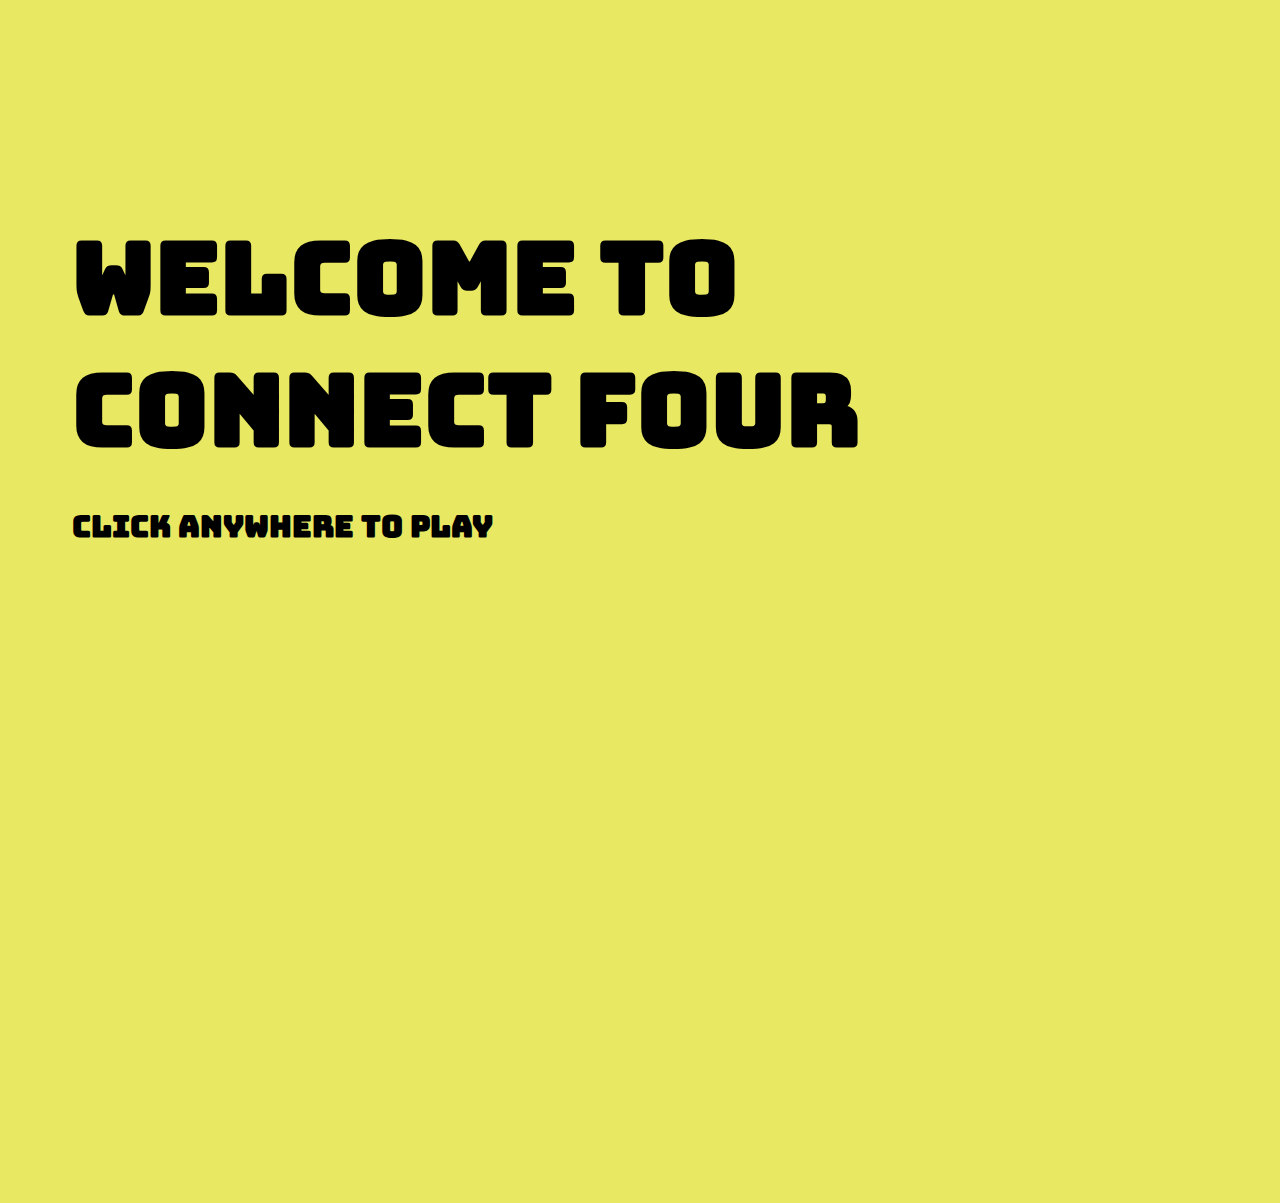
<file: connect-four/index.html>
<!DOCTYPE html>
<html>

<head>
    <meta charset="utf-8">
    <meta name="viewport" content="width=device-width, initial-scale=1">
    <title>Connect Four</title>
    <link rel="stylesheet" href="style.css">
    <link href="https://fonts.googleapis.com/css?family=Open+Sans+Condensed:300|Source+Serif+Pro" rel="stylesheet">
    <link href="https://fonts.googleapis.com/css?family=Bungee" rel="stylesheet">

</head>

<body>

    <div id="intro">
        <h1><span>Welcome to Connect Four</span></h1>
        <h3><span class="flash">Click anywhere to play</span></h3>
    </div>
    <div id="introoverlay"></div>
    <h2>Connect Four</h2>
    <div id="wins"><span></span></div>
    <div id="turn"><span></span></div>
    <div id="playAgain" class="blink_me"></div>

    <!-- <h4>By Kayla Robertson | SPICED</h4> -->
    <div id="board">
        <div class="column">
            <div class="slot row0">
                <div class="circle"></div>
            </div>
            <div class="slot row1">
                <div class="circle"></div>
            </div>
            <div class="slot row2">
                <div class="circle"></div>
            </div>
            <div class="slot row3">
                <div class="circle"></div>
            </div>
            <div class="slot row4">
                <div class="circle"></div>
            </div>
            <div class="slot row5">
                <div class="circle"></div>
            </div>
        </div>
        <div class="column">
            <div class="slot row0">
                <div class="circle"></div>
            </div>
            <div class="slot row1">
                <div class="circle"></div>
            </div>
            <div class="slot row2">
                <div class="circle"></div>
            </div>
            <div class="slot row3">
                <div class="circle"></div>
            </div>
            <div class="slot row4">
                <div class="circle"></div>
            </div>
            <div class="slot row5">
                <div class="circle"></div>
            </div>
        </div>
        <div class="column">
            <div class="slot row0">
                <div class="circle"></div>
            </div>
            <div class="slot row1">
                <div class="circle"></div>
            </div>
            <div class="slot row2">
                <div class="circle"></div>
            </div>
            <div class="slot row3">
                <div class="circle"></div>
            </div>
            <div class="slot row4">
                <div class="circle"></div>
            </div>
            <div class="slot row5">
                <div class="circle"></div>
            </div>
        </div>

        <div class="column">
            <div class="slot row0">
                <div class="circle"></div>
            </div>
            <div class="slot row1">
                <div class="circle"></div>
            </div>
            <div class="slot row2">
                <div class="circle"></div>
            </div>
            <div class="slot row3">
                <div class="circle"></div>
            </div>
            <div class="slot row4">
                <div class="circle"></div>
            </div>
            <div class="slot row5">
                <div class="circle"></div>
            </div>
        </div>

        <div class="column">
            <div class="slot row0">
                <div class="circle"></div>
            </div>
            <div class="slot row1">
                <div class="circle"></div>
            </div>
            <div class="slot row2">
                <div class="circle"></div>
            </div>
            <div class="slot row3">
                <div class="circle"></div>
            </div>
            <div class="slot row4">
                <div class="circle"></div>
            </div>
            <div class="slot row5">
                <div class="circle"></div>
            </div>
        </div>

        <div class="column">
            <div class="slot row0">
                <div class="circle"></div>
            </div>
            <div class="slot row1">
                <div class="circle"></div>
            </div>
            <div class="slot row2">
                <div class="circle"></div>
            </div>
            <div class="slot row3">
                <div class="circle"></div>
            </div>
            <div class="slot row4">
                <div class="circle"></div>
            </div>
            <div class="slot row5">
                <div class="circle"></div>
            </div>
        </div>

        <div class="column">
            <div class="slot row0">
                <div class="circle"></div>
            </div>
            <div class="slot row1">
                <div class="circle"></div>
            </div>
            <div class="slot row2">
                <div class="circle"></div>
            </div>
            <div class="slot row3">
                <div class="circle"></div>
            </div>
            <div class="slot row4">
                <div class="circle"></div>
            </div>
            <div class="slot row5">
                <div class="circle"></div>
            </div>
        </div>
    </div>
    <div class="restart"><span>restart game</span></div>


    <script src="https://ajax.googleapis.com/ajax/libs/jquery/3.2.1/jquery.min.js "></script>
    <script src="script.js" charset="utf-8"></script>
</body>

</html>
</file>
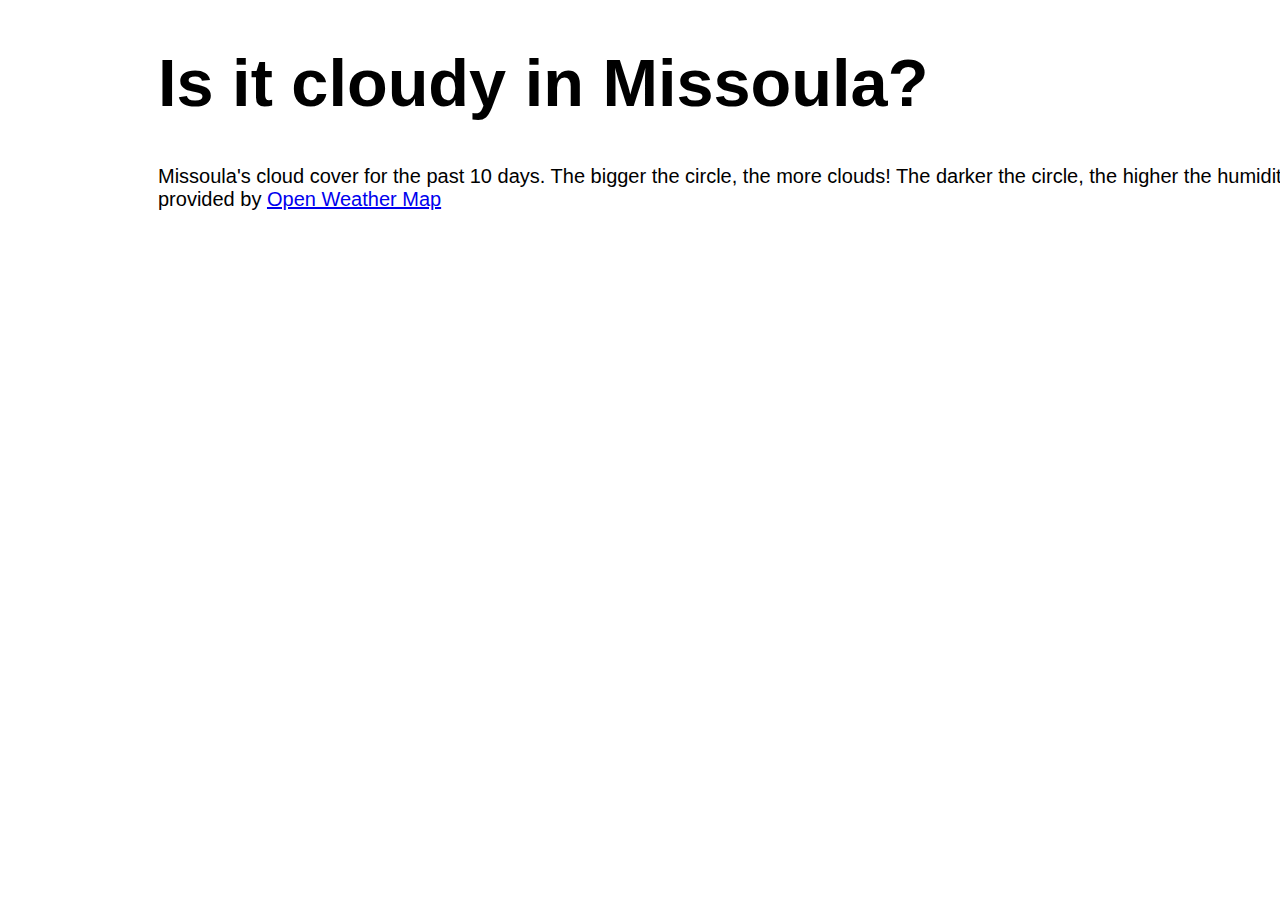
<file: MissoulaWeather/index.html>
<!DOCTYPE html>
<html>
  <head>
    <meta charset="UTF-8">
    <title>Missoula Weather</title>
    <script src="libraries/p5.js" type="text/javascript"></script>

    <script src="libraries/p5.dom.js" type="text/javascript"></script>
    <script src="libraries/p5.sound.js" type="text/javascript"></script>

    <script src="sketch.js" type="text/javascript"></script>
    <link rel="stylesheet" type="text/css" href="style.css">

   </head>
  <body>
    <h1>Is it cloudy in Missoula?</h1>
    <h2>Missoula's cloud cover for the past 10 days. The bigger the circle, the more clouds! The darker the circle, the higher the humidity. Data provided by
      <a href="https://openweathermap.org/">Open Weather Map</a>

    </h2>
  </body>
</html>
</file>
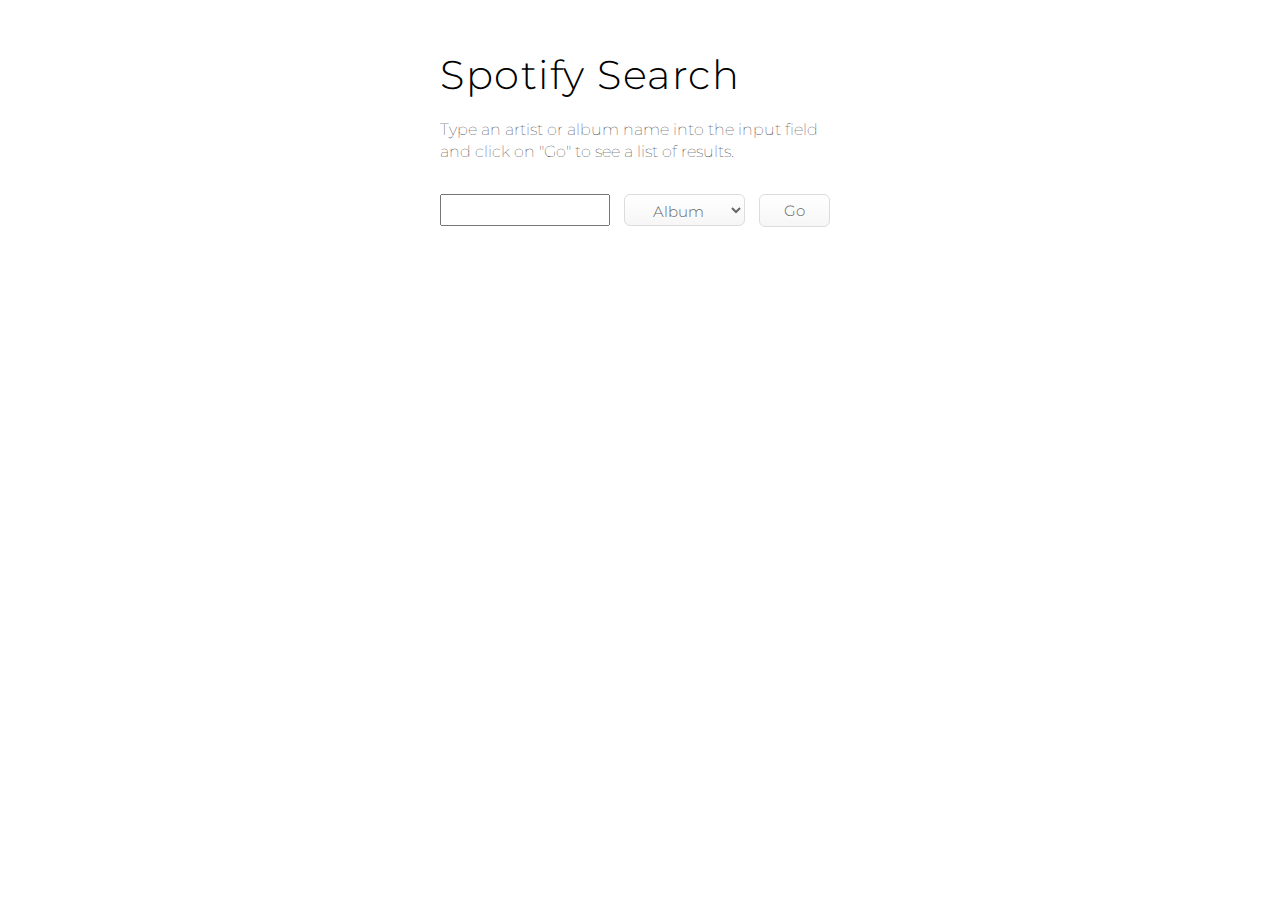
<file: search-spotify/index.html>
<!DOCTYPE html>
<html>

<head>
    <meta charset="utf-8">
    <meta name="viewport" content="width=device-width, initial-scale=1">
    <title>Spotify Search</title>
    <link rel="stylesheet" href="style.css">
    <link href="https://fonts.googleapis.com/css?family=Montserrat:100,300,400" rel="stylesheet">
</head>

<body>
<div id="headerBar">
    <h1>Spotify Search</h1>
    <p>Type an artist or album name into the input field and click on "Go" to see a list of results.</p>
    <div id="searchArea">
        <input id="input"></input>
    <select id="select">
        <option value="album"selected>Album</option>
         <option value="artist" >Artist</option>
    </select>
        <button id = "searchButton" class="myButton">Go</button>
    </div>
</div>

<h2 class="showingResults"></h2>

<div id="results"></div>
<button id="more" class='myButton'>More</button>



<!-- <footer>
    <p>footer</p>
</footer> -->


<script src="https://ajax.googleapis.com/ajax/libs/jquery/3.2.1/jquery.min.js "></script>
<script src="script.js" charset="utf-8"></script>

</body>
</html>
</file>
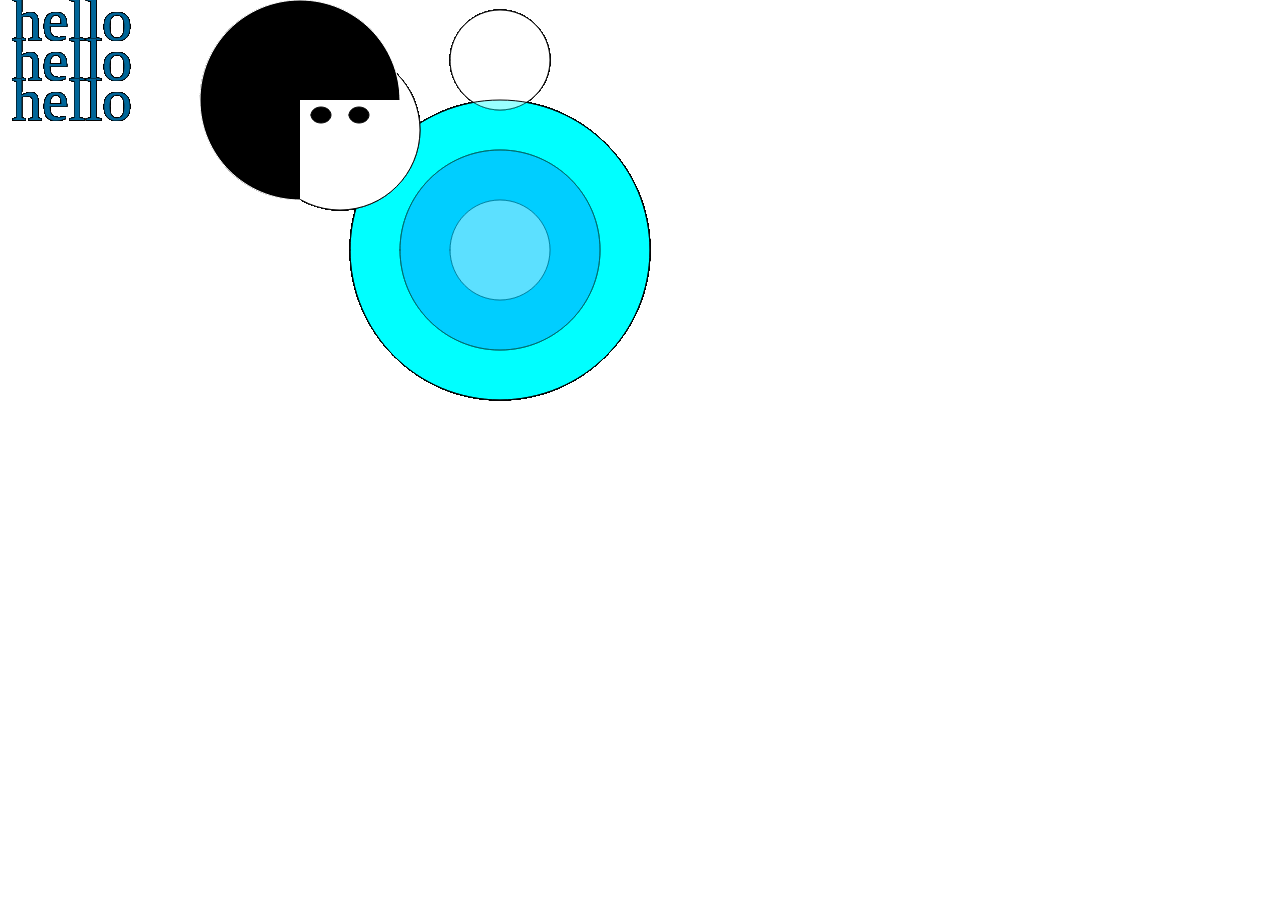
<file: week1/index.html>
<!DOCTYPE html>
<html>
  <head>
    <meta charset="UTF-8">
    <title>week1</title>
    <script src="libraries/p5.js" type="text/javascript"></script>

    <script src="libraries/p5.dom.js" type="text/javascript"></script>
    <script src="libraries/p5.sound.js" type="text/javascript"></script>

    <script src="sketch.js" type="text/javascript"></script>

    <style> body {padding: 0; margin: 0;} canvas {vertical-align: top;} </style>
  </head>
  <body>
  </body>
</html>
</file>
<file: connect-four/style.css>
body {
    height: 100vh;
    background-color: rgb(233, 232, 98);
    padding-top: 25px;
}

#intro {
        z-index: 2005;
        position: absolute;
        top: 5%;
        margin-left: 5%;
        max-width: 1000px;
        display: none;
}

#wins  {
        z-index: 2003;
        position: absolute;
        padding-top: 100px;
        margin: 0% 0% 0 5%;
        max-width: 800px;
        display: none;
        color: black;
        font-size: 100px;
        font-family: 'Bungee', cursive;
}

#playAgain  {
        z-index: 2003;
        position: absolute;
        max-width: 800px;
        margin: 0% 5% 0 5%;
        padding-top: 230px;
        display: none;
        color: black;
        font-size: 30px;
        font-family: 'Bungee', cursive;
}

#introoverlay {
        background-color: rgb(233, 232, 98);
        z-index: 2000;
        height: 130vh;
        width: 100%;
        position: absolute;
        cursor: pointer;
}

/*//flash*/

.flash {display: none}
.flash.active {display: block}


/*blink*/
.blink_me {
  opacity: 0;
  animation: blinker 1s linear infinite;
}


@keyframes blinker {
  from,
  49.9% {
    opacity: 0;
  }
  50%,
  to {
    opacity: 1;
  }
}


h1 {
    text-align: left;
    font-size: 100px;
    font-family: 'Bungee', cursive;
    margin-bottom: 0px;
    padding-top: 100px;
    /*max-width: 400px;*/
}



h1 span {
    /*background-color: black;
    color: white;*/
}

h2 {
    text-align: center;
    font-size: 30px;
    font-family: 'Bungee';
    text-transform: uppercase;
    letter-spacing: 20px;
    font-weight: 100;
    margin: 70px 0 20px 20px;
}

h3 {
    text-align: left;
    font-size: 30px;
    font-family: 'Bungee', cursive;
}

#menu-container {
z-index: 4000;
height: 400px;
width: 400px;

}


#turn {
    font-family: 'Bungee', cursive;
    text-align: center;
    /*font-family: 'Bungee', cursive;*/
    font-size: 16px;
    text-transform: uppercase;
    letter-spacing: 3px;
    padding-bottom: 5px;
}


.restart {
    font-family: 'Bungee', cursive;
    font-weight: 400;
    text-align: center;
    font-size: 16px;
    text-transform: uppercase;
    letter-spacing: 3px;
    cursor: pointer;
    z-index: 6000;
    padding: 15px;
}

.restart span {
    /*color: white;
    background-color: black;*/*/
    padding: .3em;
}

h4 {
        text-align: center;
        font-size: 12px;
        font-family: 'Open Sans Condensed', sans-serif;
        font-weight: 400;
        text-transform: uppercase;
        letter-spacing: 2px;
}

#board {
    margin: -10px 30px 0 30px;
    transform: rotate(90deg);
    z-index: 0;
}

.column {
    display: flex;
    justify-content: center;
}

.slot {
    width: 70px;
    height: 70px;
    /*background: rgb(134, 189, 175);*/
    display: flex;
    justify-content: center;
    flex-direction: column;
}

.circle {
    border: 1px black solid;
    width: 50px;
    height: 50px;
    border-radius: 0%;
    align-self: center;
    cursor: pointer;
    transition: border-radius 0.8s ease;
}


.circleAnim {
  border-radius: 50% !important;
}

.red .circle {
    background: rgb(222, 54, 54);
    border-radius: 50% !important;

}

.black .circle {
    background: rgb(55, 55, 55);
    border-radius: 50% !important;
}

@media only screen and (max-width: 769px) {


    #wins {
        font-size: 70px;
    }

    #playAgain {
        font-size: 25px;
        margin: 0% 5% 0 5%;
        padding-top: 200px;
    }

}


@media only screen and (max-width: 712px) {
    h1 {
        font-size: 60px;
    }

    #wins {
        top:0;
        font-size: 80px;
       }

    #playAgain {
        font-size: 25px;
        margin: 0% 5% 0 5%;
        padding-top: 70px;
    }
}

@media only screen and (max-width: 615px) {


    #wins {
        top:0;
       }

    #playAgain {
        font-size: 25px;
        margin: 0% 5% 0 5%;
        padding-top: 70px;
    }
}



@media only screen and (max-width: 530px) {
    h1 {
        font-size: 60px;
    }

    h3 {
        font-size: 20px;
    }

    #board {
        margin: 1em 1em 1em 1em;
    }

    .slot {
        width: 40px;
        height: 40px;
    }

    .circle {
        width: 25px;
        height: 25px;

    }
    #wins {
        top:0;
       }

    #playAgain {
        font-size: 25px;
        margin: 0% 5% 0 5%;
        padding-top: 70px;
    }
}

@media only screen and (max-width: 500px) {

    h1 {
        padding-top: 0px;
    }
    #wins {
        top:0;
       }
    #playAgain {
        font-size: 25px;
        margin: 0% 5% 0 5%;
        padding-top: 70px;
    }

    #board {
        /*height: 0px;*/
        margin: 1em 1em 1em 1em;
    }

    .slot {
        width: 40px;
        height: 40px;
    }

    .circle {
        width: 25px;
        height: 25px;

    }
}

@media only screen and (max-width: 350px) {


    h1 {
        font-size: 10px;
    }


    #wins {
        top:0;
       }

    #playAgain {
        font-size: 10px;
        margin: 0% 5% 0 5%;
        padding-top: 70px;
    }

    #board {
        /*height: 0px;*/
        margin: 1em 1em 1em 1em;
    }

    .slot {
        width: 30px;
        height: 30px;
    }

    .circle {
        width: 25px;
        height: 25px;

    }
}

@media only screen and (max-width: 350px) and (min-width: 200px) {

    h1 {
        font-size: 60px;
        max-width: 100px;
    }


    h2{
        top: 0;
        margin-top: 70px;
    }

    h3 {
        margin-top: 0;
/*=        padding-top: 0px;*/

    }

    #playAgain {
        margin: 0% 5% 0 5%;
        padding-top: 80px;
    }

    #board {
        /*height: 0px;*/
        margin: .5em .5em .5em .5em;
    }

    .slot {
        width: 40px;
        height: 40px;
    }

    .circle {
        width: 27px;
        height: 27px;

    }

}
</file>
<file: MissoulaWeather/style.css>
h1 {
    position: relative;
    left: 150px;
    bottom: 0;
    font-size: 50pt;
    font-family: sans-serif; "Helvetica";
    background-color: rgba(255, 0, 0, 0);
}

h2 {
    position: relative;
    left: 150px;
    font-size: 15pt;
    font-family: "HelveticaNeue-Light", "Helvetica Neue Light", "Helvetica Neue", Helvetica, Arial, "Lucida Grande", sans-serif;
    font-weight: 300;
    background-color: rgba(255, 0, 0, 0);
}


body {
  background-color: rgba(255, 0, 0, 0);

}
</file>
<file: search-spotify/style.css>
body {
    margin: 0;
    padding: 0;
    display: flex;
    flex-direction: column;
}

#more {
    display: none;
    width: 20%;
    margin: 20px;
}

#headerBar {
    margin: 0;
    padding: 50px 50px 0 50px;
    align-self: center;
    max-width: 400px;
}

#searchArea {
    display: flex;
    align-items: left;
    justify-content: left;
    padding-top: 20px;
}

/*results*/

#results {
    display: flex;
    flex-flow: row wrap;
    justify-content: center;
    align-content: center;
    margin-bottom: 20px;
}

.showingResults {
    padding: 25px 0 25px 60px;
}
.showingResults span {
    font-weight: 700;
}
.result {
    padding: 40px;
    display: flex;
    align-items: center;
    flex-direction: column;
}

.result a {
    text-decoration: none;
    color: black;
}

.result a:hover {
    text-decoration: underline;

}
.holder {
    /*padding: 20px 30px 30px 20px;*/
    margin: 20px;
    box-shadow: 0 4px 8px 0 rgba(0,0,0,0.2);
    transition: 0.3s;
    border-radius: 5px;
    display: flex;
    flex-wrap: wrap;
    flex-direction: column;
    justify-content: center;
    align-items: center;
}

.holder:hover {
    box-shadow: 0 8px 16px 0 rgba(0,0,0,0.2);
}

.holder h3 {
    font-size: 16px;
    font-family: 'Montserrat', sans-serif;
    font-weight: 300;
    text-align: center;
    padding: 5px 10px 10px 10px;
    margin: 0;
    width: 200px;
}

#results img {
width: 100px;
border-radius: 5px 5px 0 0;
width: 180px;
padding: 10px 10px 10px 10px;
}



footer {
  position: absolute;
  right: 0;
  bottom: 0;
  left: 0;
  background-color: rgb(247, 247, 247);
  padding: 5px 0px 5px 10px;
}

footer p{
    padding: 0;
    font-size: 12px;

}
h1 {
    font-family: 'Montserrat', sans-serif;
    letter-spacing: 1.5px;
    font-weight: 300;
    font-size: 40px;
    text-align: left;
    padding: 0;
    margin: 0;
}

p {
    font-family: 'Montserrat', sans-serif;
    font-weight: 100;
    font-size: 16px;
    text-align: left;
    padding: 20px 0 0 0;
    margin: 0;
    width: 100%;
    line-height: 1.4em;


}

input {
    margin: 10px 14px 10px 0px;
    padding: 0px 20px 0px 0px;
    width: 300px;
    height: 28px;
    padding: 0;
    font-size: 12px;
    font-family: 'Montserrat', sans-serif;
    font-weight: 100;


}

h2 {
    font-family: 'Montserrat', sans-serif;
    font-size: 18px;
    text-align: left;
    font-weight: 300;
    padding: 15px 0 15px 60px;
}

.myButton {
    margin: 10px 14px 10px 0px;
    padding: 5px;
    -moz-box-shadow: inset 0px 1px 0px 0px #ffffff;
    -webkit-box-shadow: inset 0px 1px 0px 0px #ffffff;
    box-shadow: inset 0px 1px 0px 0px #ffffff;
    background: -webkit-gradient(linear, left top, left bottom, color-stop(0.05, #ffffff), color-stop(1, #f6f6f6));
    background: -moz-linear-gradient(top, #ffffff 5%, #f6f6f6 100%);
    background: -webkit-linear-gradient(top, #ffffff 5%, #f6f6f6 100%);
    background: -o-linear-gradient(top, #ffffff 5%, #f6f6f6 100%);
    background: -ms-linear-gradient(top, #ffffff 5%, #f6f6f6 100%);
    background: linear-gradient(to bottom, #ffffff 5%, #f6f6f6 100%);
    filter: progid:DXImageTransform.Microsoft.gradient(startColorstr='#ffffff', endColorstr='#f6f6f6', GradientType=0);
    background-color: #ffffff;
    -moz-border-radius: 6px;
    -webkit-border-radius: 6px;
    border-radius: 6px;
    border: 1px solid #dcdcdc;
    display: inline-block;
    cursor: pointer;
    color: #666666;
    font-family: 'Montserrat', sans-serif;
    font-size: 15px;
    font-weight: 300;
    padding: 6px 24px;
    text-decoration: none;
    text-shadow: 0px 1px 0px #ffffff;

}

.myButton:hover {
    background: -webkit-gradient(linear, left top, left bottom, color-stop(0.05, #f6f6f6), color-stop(1, #ffffff));
    background: -moz-linear-gradient(top, #f6f6f6 5%, #ffffff 100%);
    background: -webkit-linear-gradient(top, #f6f6f6 5%, #ffffff 100%);
    background: -o-linear-gradient(top, #f6f6f6 5%, #ffffff 100%);
    background: -ms-linear-gradient(top, #f6f6f6 5%, #ffffff 100%);
    background: linear-gradient(to bottom, #f6f6f6 5%, #ffffff 100%);
    filter: progid:DXImageTransform.Microsoft.gradient(startColorstr='#f6f6f6', endColorstr='#ffffff', GradientType=0);
    background-color: #f6f6f6;
}

.myButton:active {
    position: relative;
    top: 1px;
}

/*select dropdown*/

#select {
    margin: 10px 14px 10px 0px;
    padding: 5px;
    -moz-box-shadow: inset 0px 1px 0px 0px #ffffff;
    -webkit-box-shadow: inset 0px 1px 0px 0px #ffffff;
    box-shadow: inset 0px 1px 0px 0px #ffffff;
    background: -webkit-gradient(linear, left top, left bottom, color-stop(0.05, #ffffff), color-stop(1, #f6f6f6));
    background: -moz-linear-gradient(top, #ffffff 5%, #f6f6f6 100%);
    background: -webkit-linear-gradient(top, #ffffff 5%, #f6f6f6 100%);
    background: -o-linear-gradient(top, #ffffff 5%, #f6f6f6 100%);
    background: -ms-linear-gradient(top, #ffffff 5%, #f6f6f6 100%);
    background: linear-gradient(to bottom, #ffffff 5%, #f6f6f6 100%);
    filter: progid:DXImageTransform.Microsoft.gradient(startColorstr='#ffffff', endColorstr='#f6f6f6', GradientType=0);
    background-color: #ffffff;
    -moz-border-radius: 6px;
    -webkit-border-radius: 6px;
    border-radius: 6px;
    border: 1px solid #dcdcdc;
    display: inline-block;
    cursor: pointer;
    color: #666666;
    font-family: 'Montserrat', sans-serif;
    font-size: 15px;
    font-weight: 300;
    padding: 6px 24px;
    text-decoration: none;
    text-shadow: 0px 1px 0px #ffffff;
    -webkit-appearance: menulist-button;
    height: 32px;

}

#select:hover {
    background: -webkit-gradient(linear, left top, left bottom, color-stop(0.05, #f6f6f6), color-stop(1, #ffffff));
    background: -moz-linear-gradient(top, #f6f6f6 5%, #ffffff 100%);
    background: -webkit-linear-gradient(top, #f6f6f6 5%, #ffffff 100%);
    background: -o-linear-gradient(top, #f6f6f6 5%, #ffffff 100%);
    background: -ms-linear-gradient(top, #f6f6f6 5%, #ffffff 100%);
    background: linear-gradient(to bottom, #f6f6f6 5%, #ffffff 100%);
    filter: progid:DXImageTransform.Microsoft.gradient(startColorstr='#f6f6f6', endColorstr='#ffffff', GradientType=0);
    background-color: #f6f6f6;
}

#select:active {
    position: relative;
    top: 1px;
}

@media only screen and (min-width: 100px) and (max-width: 420px) {
    h1 {
        font-size: 30px;
    }

    p {max-width: 300px;
        word-wrap: normal;
        }

    body #headerBar {
        align-self: auto !important;
    }

    #headerBar > #searchArea {
        display: inline !important;
    }
    #searchArea > input {
        width: 150px;
    }
}
</file>
